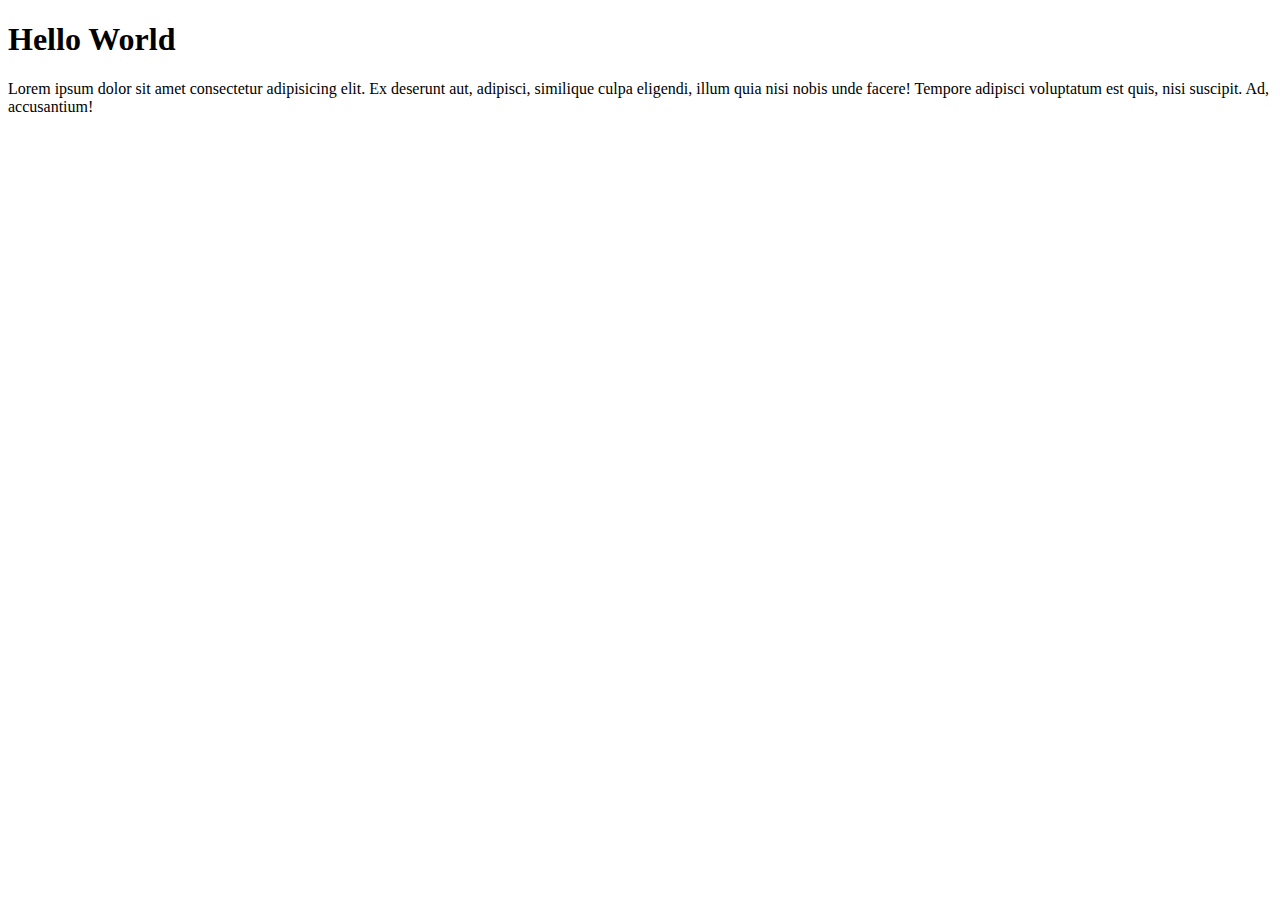
<file: block-BHaaac/index.html>
<!--
### Hello world

TODO:
Make a simple page that prints "Hello World!" in a heading level 1 element, following with a long paragraph. The paragraph can have any text content.
-->
<!DOCTYPE html>
<html lang="en">
<head>
  <meta charset="UTF-8">
  <meta name="viewport" content="width=device-width, initial-scale=1.0">
  <title>Hello world!</title>
</head>
<body>
  <h1>Hello World</h1>
  <p>Lorem ipsum dolor sit amet consectetur adipisicing elit. Ex deserunt aut, adipisci, similique culpa eligendi, illum quia nisi nobis unde facere! Tempore adipisci voluptatum est quis, nisi suscipit. Ad, accusantium!</p>
</body>
</html>
</file>
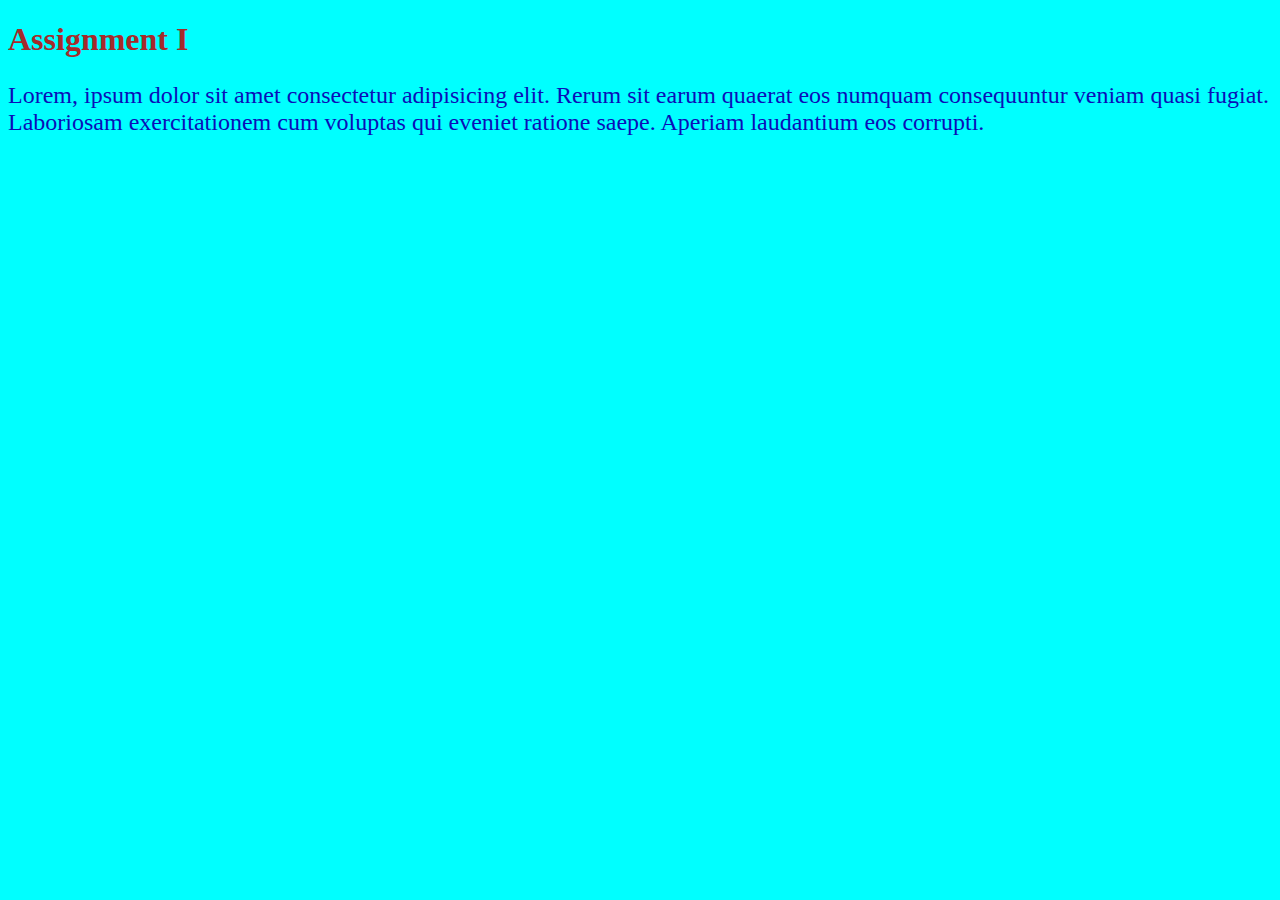
<file: block-BHaaaf/index.html>
<!-- 
  ### Create a simple page with an external stylesheet.

  TODO:
    - Create a simple page `(index.html)` with one heading following with a long paragraph.
    - Create an external stylesheet `(style.css)` and change the color and font size of the heading and paragraph.
    - Also, change the background color of the body.
    - Use different selectors to select different elements.
-->
<!DOCTYPE html>
<html lang="en">
<head>
  <meta charset="UTF-8">
  <meta name="viewport" content="width=device-width, initial-scale=1.0">
  <title>HTML CSS Assignement I</title>
  <link rel="stylesheet" href="style.css">
</head>
<body>
  <h1 class="heading">Assignment I</h1>
  <p id="green-txt">Lorem, ipsum dolor sit amet consectetur adipisicing elit. Rerum sit earum quaerat eos numquam consequuntur veniam quasi fugiat. Laboriosam exercitationem cum voluptas qui eveniet ratione saepe. Aperiam laudantium eos corrupti.</p>
</body>
</html>
</file>
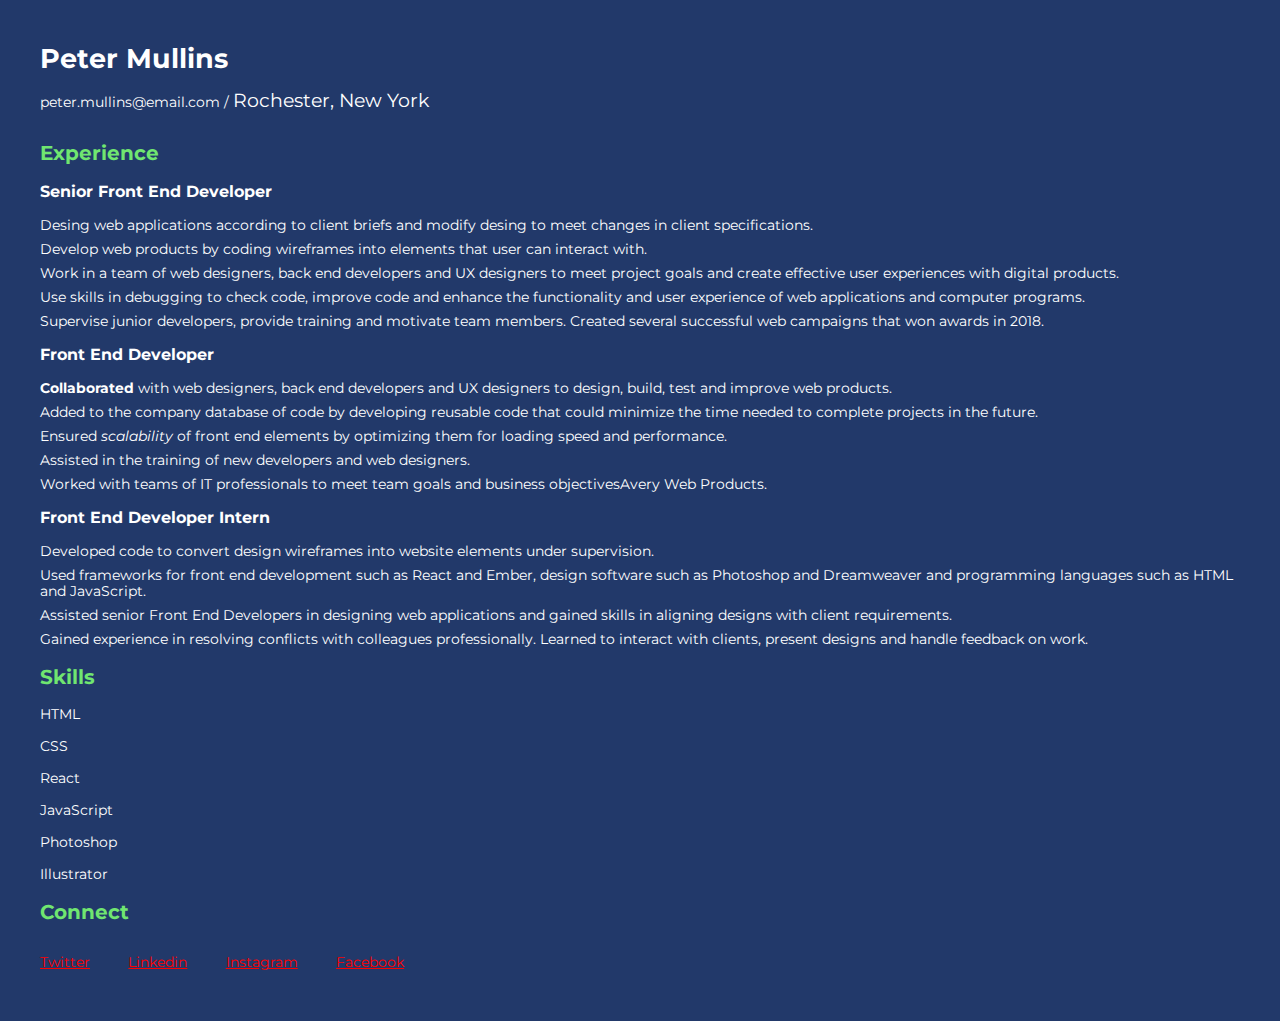
<file: block-BHaaag/index.html>
<!-- 
  ### Create a page according to the design shown below.

  TODO:
    - Open this image in a window for the design layout - (https://raw.githubusercontent.com/suraj122/AC-STYLE-images/master/introduction/assignment1.png)
    - Use external stylesheet to style the page.
    - For different level of heading use different heading elements. We have Six level of heading elements:
      - `<h1></h1>`
      - `<h2></h2>`
      - `<h3></h3>`
      - `<h4></h4>`
      - `<h5></h5>`
      - `<h6></h6>`

    - Wrap the text or word inside `<strong></strong> or <b></b>` tag to make it bold.
    - Wrap the text or word inside `<em></em> or <i></i>` tag to make it italicize.
    - Use `<address></address>` tag for addresses. 
-->
<!DOCTYPE html>
<html lang="en">
<head>
  <meta charset="UTF-8">
  <meta name="viewport" content="width=device-width, initial-scale=1.0">
  <title>Web Resume</title>
  <link rel="stylesheet" href="style.css">
</head>
<body>
  <header>
    <h1>Peter Mullins</h1>
    <p>peter.mullins@email.com / </p> <address>Rochester, New York</address>
  </header>
  <section>
    <h2>Experience</h2>
    <article>      
      <h3>Senior Front End Developer</h3>
      <p>Desing web applications according to client briefs and modify desing to meet changes in client specifications.</p>
      <p>Develop web products by coding wireframes into elements that user can interact with.</p>
      <p>Work in a team of web designers, back end developers and UX designers to meet project goals and create effective user experiences with digital products.</p>
      <p>Use skills in debugging to check code, improve code and enhance the functionality and user experience of web applications and computer programs.</p>
      <p>Supervise junior developers, provide training and motivate team members. Created several successful web campaigns that won awards in 2018. </p>
    </article>
    <article>
      <h3>Front End Developer</h3>
      <p><strong>Collaborated</strong> with web designers, back end developers and UX designers to design, build, test and improve web products.</p>
      <p>Added to the company database of code by developing reusable code that could minimize the time needed to complete projects in the future. </p>
      <p>Ensured <em>scalability</em> of front end elements by optimizing them for loading speed and performance.</p>
      <p>Assisted in the training of new developers and web designers.</p>
      <p>Worked with teams of IT professionals to meet team goals and business objectivesAvery Web Products.</p>
    </article>
    <article>
      <h3>Front End Developer Intern</h3>
      <p>Developed code to convert design wireframes into website elements under supervision.</p>
      <p>Used frameworks for front end development such as React and Ember, design software such as Photoshop and Dreamweaver and programming languages such as HTML and JavaScript.</p>
      <p>Assisted senior Front End Developers in designing web applications and gained skills in aligning designs with client requirements.</p>
      <p>Gained experience in resolving conflicts with colleagues professionally. Learned to interact with clients, present designs and handle feedback on work.</p>
    </article>
  </section>
  <section>
    <h2>Skills</h2>
    <ol class="technologies">
      <li>HTML</li>
      <li>CSS</li>
      <li>React</li>
      <li>JavaScript</li>
      <li>Photoshop</li>
      <li>Illustrator</li>
    </ol>
  </section>
  <section>
    <h2>Connect</h2>
    <ul class="social">
      <li><a href="/">Twitter</a></li>
      <li><a href="/">Linkedin</a></li>
      <li><a href="/">Instagram</a></li>
      <li><a href="/">Facebook</a></li>
    </ul>
  </section>
</body>
</html>
</file>
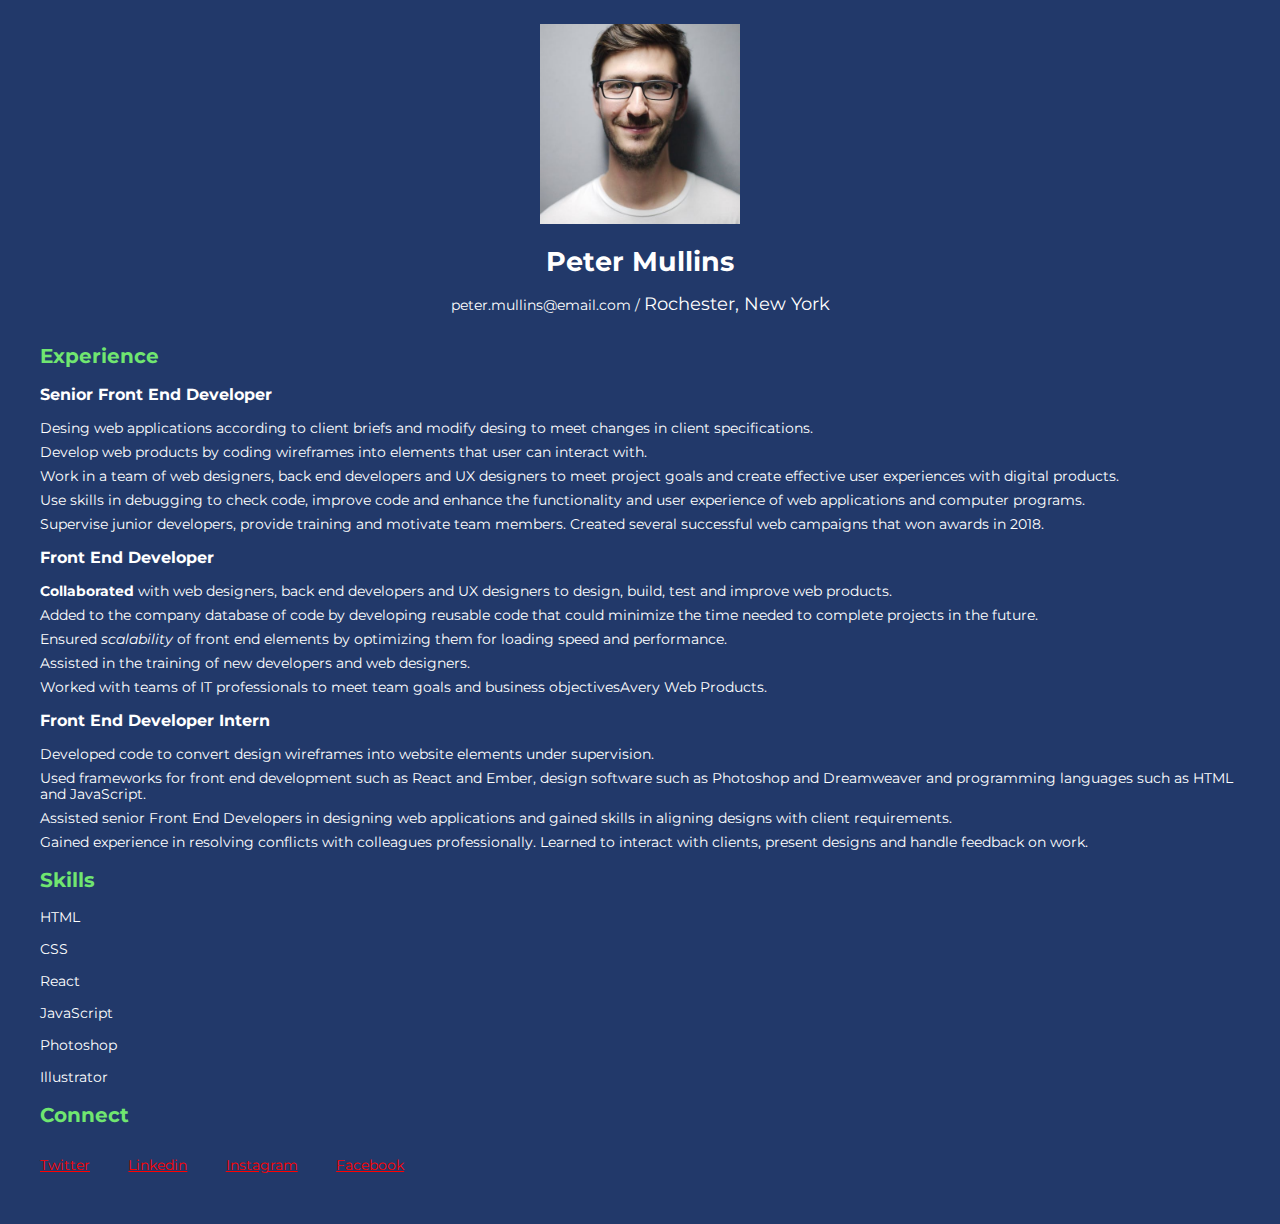
<file: block-BHaaai/index.html>
<!-- 
  ### Create a page according to the design shown below.

  TODO:
    - Open this image in a window for the design layout - (https://raw.githubusercontent.com/suraj122/AC-STYLE-images/master/introduction/assignment2.png)
    - Use external stylesheet to style the page.
    - For applying image use `<img src="" alt="">` tag. 
      Keep source of the image inside `src=""` attribute. 
      Put an alternative text of the image inside `alt=""` attribute. 
      You can can also apply width and height to the image by applying `width="" and height=""` attribute inside image tag. for example - `<img src="suraj.jpg" alt="suraj" width="200" height="200">`
    - For centering the element apply `text-align: center`, to the parent of the element in CSS. 
-->
<!-- 
  ### Create a page according to the design shown below.

  TODO:
    - Open this image in a window for the design layout - (https://raw.githubusercontent.com/suraj122/AC-STYLE-images/master/introduction/assignment1.png)
    - Use external stylesheet to style the page.
    - For different level of heading use different heading elements. We have Six level of heading elements:
      - `<h1></h1>`
      - `<h2></h2>`
      - `<h3></h3>`
      - `<h4></h4>`
      - `<h5></h5>`
      - `<h6></h6>`

    - Wrap the text or word inside `<strong></strong> or <b></b>` tag to make it bold.
    - Wrap the text or word inside `<em></em> or <i></i>` tag to make it italicize.
    - Use `<address></address>` tag for addresses. 
-->
<!DOCTYPE html>
<html lang="en">
<head>
  <meta charset="UTF-8">
  <meta name="viewport" content="width=device-width, initial-scale=1.0">
  <title>Web Resume</title>
  <link rel="stylesheet" href="style.css">
</head>
<body>
  <header>
    <img src="./images/pexels-photo-220453.jpeg" alt="profile photo" width="200" height="200" class="profile-img">
    <h1>Peter Mullins</h1>
    <p>peter.mullins@email.com / </p> <address>Rochester, New York</address>
  </header>
  <section>
    <h2>Experience</h2>
    <article>      
      <h3>Senior Front End Developer</h3>
      <p>Desing web applications according to client briefs and modify desing to meet changes in client specifications.</p>
      <p>Develop web products by coding wireframes into elements that user can interact with.</p>
      <p>Work in a team of web designers, back end developers and UX designers to meet project goals and create effective user experiences with digital products.</p>
      <p>Use skills in debugging to check code, improve code and enhance the functionality and user experience of web applications and computer programs.</p>
      <p>Supervise junior developers, provide training and motivate team members. Created several successful web campaigns that won awards in 2018. </p>
    </article>
    <article>
      <h3>Front End Developer</h3>
      <p><strong>Collaborated</strong> with web designers, back end developers and UX designers to design, build, test and improve web products.</p>
      <p>Added to the company database of code by developing reusable code that could minimize the time needed to complete projects in the future. </p>
      <p>Ensured <em>scalability</em> of front end elements by optimizing them for loading speed and performance.</p>
      <p>Assisted in the training of new developers and web designers.</p>
      <p>Worked with teams of IT professionals to meet team goals and business objectivesAvery Web Products.</p>
    </article>
    <article>
      <h3>Front End Developer Intern</h3>
      <p>Developed code to convert design wireframes into website elements under supervision.</p>
      <p>Used frameworks for front end development such as React and Ember, design software such as Photoshop and Dreamweaver and programming languages such as HTML and JavaScript.</p>
      <p>Assisted senior Front End Developers in designing web applications and gained skills in aligning designs with client requirements.</p>
      <p>Gained experience in resolving conflicts with colleagues professionally. Learned to interact with clients, present designs and handle feedback on work.</p>
    </article>
  </section>
  <section>
    <h2>Skills</h2>
    <ol class="technologies">
      <li>HTML</li>
      <li>CSS</li>
      <li>React</li>
      <li>JavaScript</li>
      <li>Photoshop</li>
      <li>Illustrator</li>
    </ol>
  </section>
  <section>
    <h2>Connect</h2>
    <ul class="social">
      <li><a href="/">Twitter</a></li>
      <li><a href="/">Linkedin</a></li>
      <li><a href="/">Instagram</a></li>
      <li><a href="/">Facebook</a></li>
    </ul>
  </section>
</body>
</html>
</file>
<file: block-BHaaaf/style.css>
body {
  background-color: aqua;
}

.heading {
  color: brown;
  font-size: 2rem;
}

#green-txt {
  color:rgb(11, 14, 184);
  font-size: 1.5rem;
}
</file>
<file: block-BHaaag/style.css>
@import url('https://fonts.googleapis.com/css2?family=Montserrat&display=swap');
body {
  background-color: rgb(34, 57, 106);
  padding: 1rem 2rem;
  color: white;
  font-family: 'Montserrat', sans-serif;
  font-size: .85rem;
}

header h1 {
  margin-bottom: 5px;
}
header p {
  display: inline-block;
}

address {
  display: inline-block; 
  font-style: normal;
  font-size: 1.2rem;
}

section p {
  margin: .5rem 0;
}

h2 {
  color: rgb(112, 230, 112);
}

ol, ul {
  padding-inline-start: 0;
  list-style: none;
}

.technologies {
  list-style: none;
}

.technologies li {
  margin: 1rem 0;
}

.social {
  display: flex;
}

.social li {
  margin: .85rem 1.2rem;
}

.social li a {
  color: red;
  font-style: inherit;
}

.social li:first-child {
  margin-left: 0;
}
</file>
<file: block-BHaaai/style.css>
@import url('https://fonts.googleapis.com/css2?family=Montserrat&display=swap');
body {
  background-color: rgb(34, 57, 106);
  padding: 1rem 2rem;
  color: white;
  font-family: 'Montserrat', sans-serif;
  font-size: .85rem;
}

.profile-img {
  object-fit: cover;
  object-position: center;
}

header {
  text-align: center;
}
header h1 {
  margin-bottom: 5px;
}
header p {
  display: inline-block;
}

address {
  display: inline-block; 
  font-style: normal;
  font-size: 1.1rem;
}

section p {
  margin: .5rem 0;
}

h2 {
  color: rgb(112, 230, 112);
}

ol, ul {
  padding-inline-start: 0;
  list-style: none;
}

.technologies {
  list-style: none;
}

.technologies li {
  margin: 1rem 0;
}

.social {
  display: flex;
}

.social li {
  margin: .85rem 1.2rem;
}

.social li a {
  color: red;
  font-style: inherit;
}

.social li:first-child {
  margin-left: 0;
}
</file>
